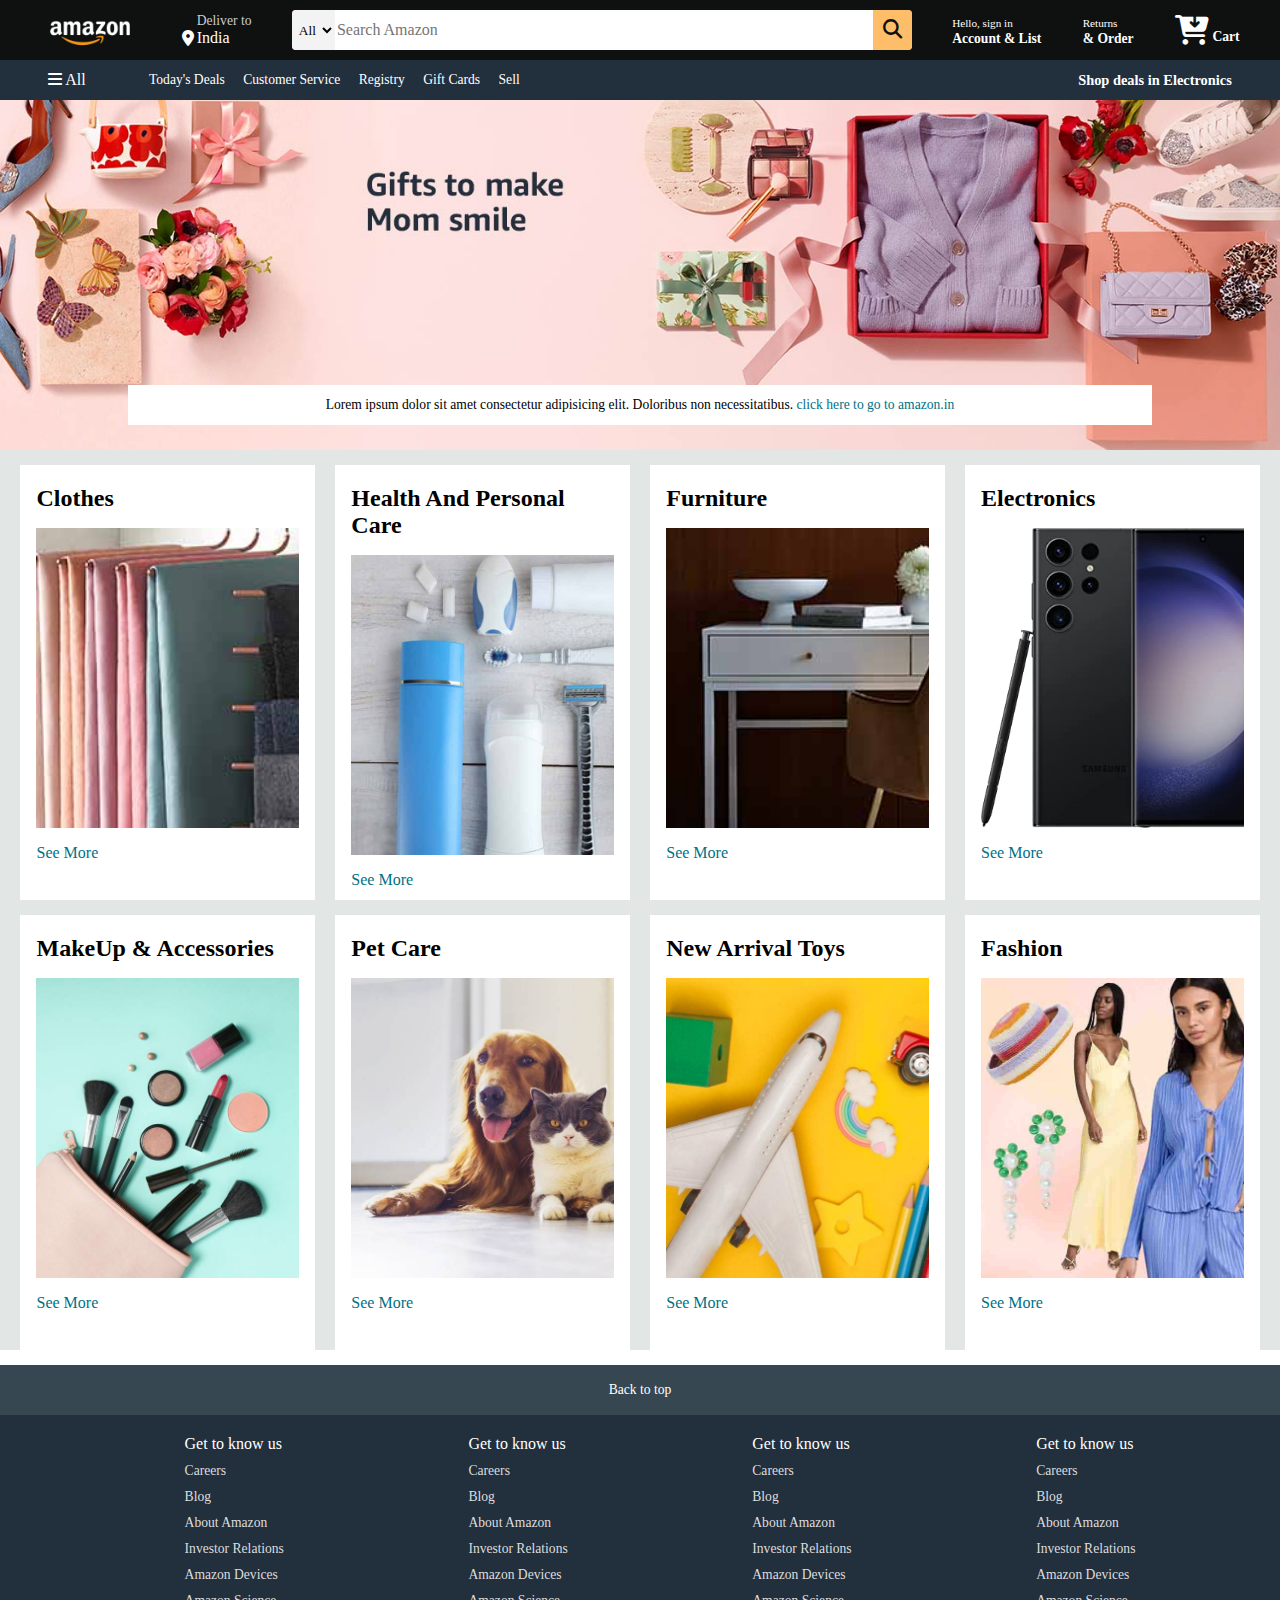
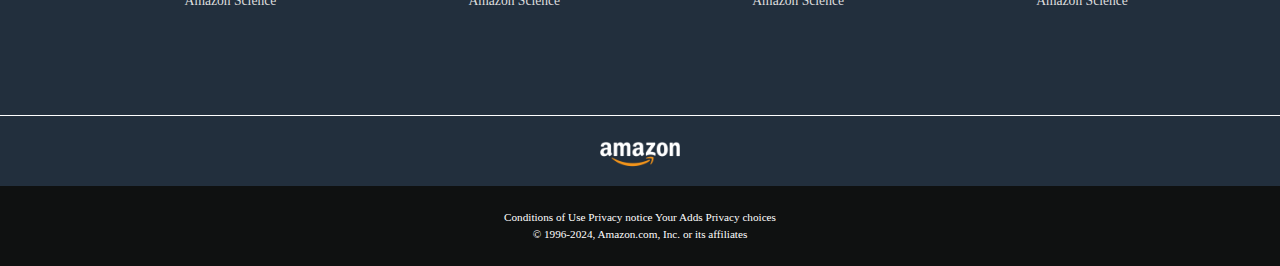
<file: Amazon clone/index.html>
<!DOCTYPE html>
 <html lang="en">
 <head>
    <meta charset="UTF-8">
    <meta name="viewport" content="width=device-width, initial-scale=1.0">
    <title>Amazon</title>
    <link rel="stylesheet" href="https://cdnjs.cloudflare.com/ajax/libs/font-awesome/6.5.2/css/all.min.css">
    <link rel="stylesheet" href="style.css">
 </head>
 <body>
    <header>
        <div class="navbar">
            <div class="navlogo border">
                <div class="logo"></div>
            </div>

            <div class="navaddress border">
                <p class="a1">Deliver to</p>
                <div class="addicon">
                    <i class="fa-solid fa-location-dot"></i>
                    <p class="a2">India</p>
                </div>
            </div>

            <div class="navsearch">
                <select class="searchselect">
                    <option>All</option>
                </select>
                <input placeholder="Search Amazon" class="searchinput">
                <div class="searchicon">
                    <i class="fa-solid fa-magnifying-glass"></i>
                </div>
            </div>

            <div class="navSignin border">
                <p><span>Hello, sign in</span></p>
                <p class="nav2">Account & List</p>
            </div>

            <div class="navRerturn border">
                <p><span>Returns</span></p>
                <p class="nav2">& Order</p>
            </div>

            <div class="navCart border">
                <i class="fa-solid fa-cart-arrow-down"></i>
                Cart
            </div>

        </div>

        <div class="panel">
            <div class="panelAll">
                <i class="fa-solid fa-bars"></i>
                All
            </div>
            <div class="panelOption">
                <p>Today's Deals</p>
                <p>Customer Service</p>
                <p>Registry</p>
                <p>Gift Cards</p>
                <p>Sell</p>
            </div>
            <div class="panelDeals">
                Shop deals in Electronics
            </div>
        </div>
    </header>

    <div class="heroSection">
        <div class="heroMsg">
            <p> Lorem ipsum dolor sit amet consectetur adipisicing elit. Doloribus non necessitatibus. <a>click here to go to amazon.in</a></p>
        </div>

    </div>

    <div class="shopSection">
        <div class="box1 box">
           <div class="boxContent">
            <h2>Clothes</h2>
            <div class="boxImg" style="background-image: url('box1_image.jpg');"></div>
            <p>See More</p>
           </div> 
        </div>
        <div class="box2 box">
            <div class="boxContent">
            <h2>Health And Personal Care</h2>
            <div class="boxImg" style="background-image: url('box2_image.jpg');"></div>
            <p>See More</p>
           </div>
        </div>
        <div class="box3 box">
            <div class="boxContent">
            <h2>Furniture</h2>
            <div class="boxImg" style="background-image: url('box3_image.jpg');"></div>
            <p>See More</p>
           </div>
        </div>
        <div class="box4 box">
            <div class="boxContent">
            <h2>Electronics</h2>
            <div class="boxImg" style="background-image: url('box4_image.jpg');"></div>
            <p>See More</p>
           </div>
        </div>
        <div class="box5 box">
            <div class="boxContent">
             <h2>MakeUp & Accessories</h2>
             <div class="boxImg" style="background-image: url('box5_image.jpg');"></div>
             <p>See More</p>
            </div> 
         </div>
         <div class="box6 box">
             <div class="boxContent">
             <h2>Pet Care</h2>
             <div class="boxImg" style="background-image: url('box6_image.jpg');"></div>
             <p>See More</p>
            </div>
         </div>
         <div class="box7 box">
             <div class="boxContent">
             <h2>New Arrival Toys</h2>
             <div class="boxImg" style="background-image: url('box7_image.jpg');"></div>
             <p>See More</p>
            </div>
         </div>
         <div class="box8 box">
             <div class="boxContent">
             <h2>Fashion</h2>
             <div class="boxImg" style="background-image: url('box8_image.jpg');"></div>
             <p>See More</p>
            </div>
         </div>
    </div>

    <footer>
        <div class="footPanel1">
            Back to top
        </div>

        <div class="footPanel2">
            <ul>
                <p>Get to know us</p>
                <a>Careers</a>
                <a>Blog</a>
                <a>About Amazon</a>
                <a>Investor Relations</a>
                <a>Amazon Devices</a>
                <a>Amazon Science</a>
            </ul>
            <ul>
                <p>Get to know us</p>
                <a>Careers</a>
                <a>Blog</a>
                <a>About Amazon</a>
                <a>Investor Relations</a>
                <a>Amazon Devices</a>
                <a>Amazon Science</a>
            </ul>
            <ul>
                <p>Get to know us</p>
                <a>Careers</a>
                <a>Blog</a>
                <a>About Amazon</a>
                <a>Investor Relations</a>
                <a>Amazon Devices</a>
                <a>Amazon Science</a>
            </ul>
            <ul>
                <p>Get to know us</p>
                <a>Careers</a>
                <a>Blog</a>
                <a>About Amazon</a>
                <a>Investor Relations</a>
                <a>Amazon Devices</a>
                <a>Amazon Science</a>
            </ul>
        </div>

        <div class="footPanel3">
            <div class="logo"></div>
        </div>
        <div class="footPanel4">
            <div class="pages">
                <a>Conditions of Use</a>
                <a>Privacy notice</a>
                <a>Your Adds Privacy choices</a>
            </div>
            <div class="copyright">
                © 1996-2024, Amazon.com, Inc. or its affiliates
            </div>
        </div>
    </footer>
 </body>
 </html>
</file>
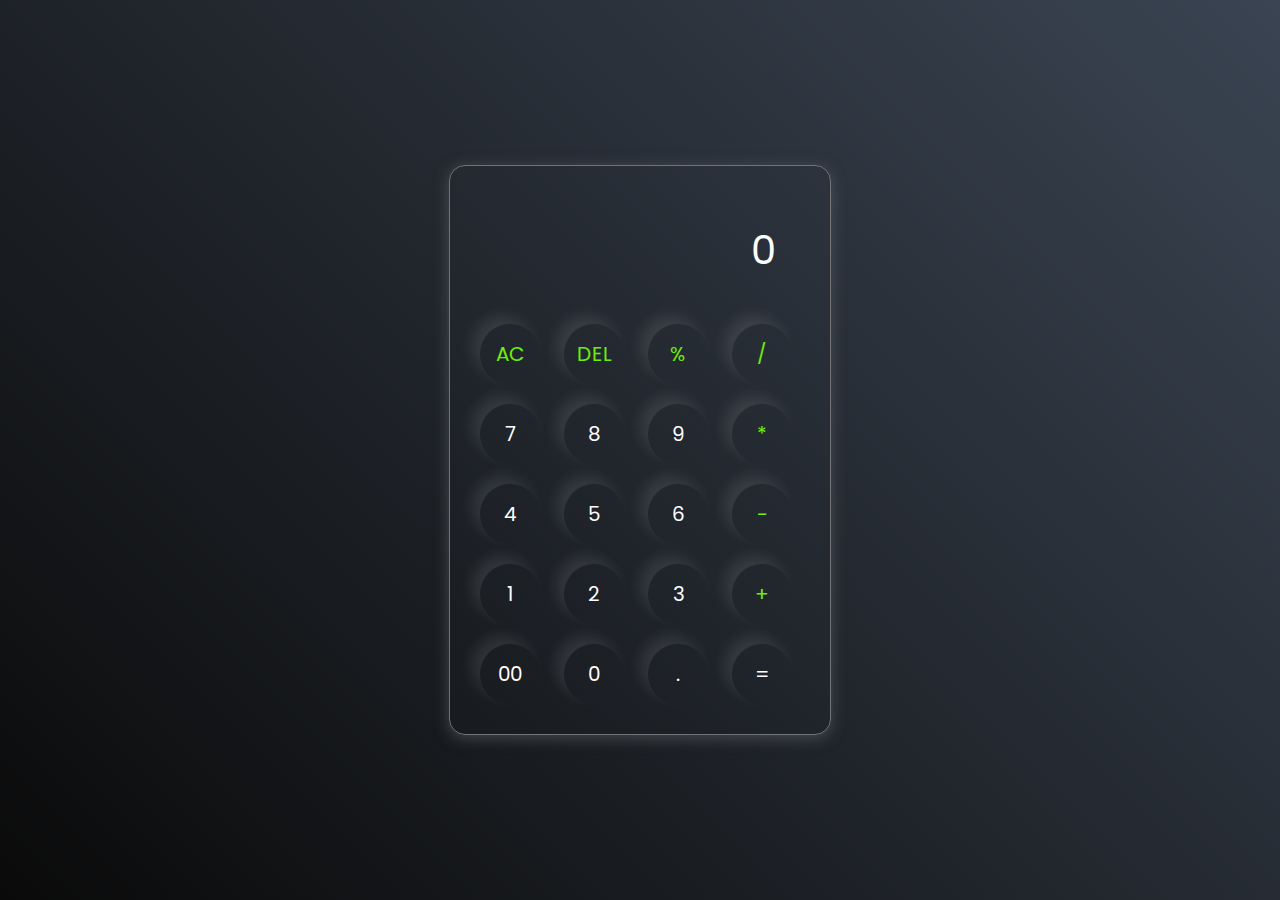
<file: calc/index.html>
<!DOCTYPE html>
<html lang="en">
<head>
    <meta charset="UTF-8">
    <meta name="viewport" content="width=device-width, initial-scale=1.0">
    <title>Calculator</title>
    <link rel="stylesheet" href="style.css">
</head>
<body>
    <div class="calculator">
        <input type="text" placeholder="0" id="inputBox">
        <div>
            <button class="operator">AC</button>
            <button class="operator">DEL</button>
            <button class="operator">%</button>
            <button class="operator">/</button>
        </div>
        <div>
            <button>7</button>
            <button>8</button>
            <button>9</button>
            <button class="operator">*</button>
        </div>
        <div>
            <button>4</button>
            <button>5</button>
            <button>6</button>
            <button class="operator">-</button>
        </div>
        <div>
            <button>1</button>
            <button>2</button>
            <button>3</button>
            <button class="operator">+</button>
        </div>
        <div>
            <button>00</button>
            <button>0</button>
            <button>.</button>
            <button class="equalBtnj">=</button>
        </div>
    </div>
    <script src="app.js"></script>
</body>
</html>
</file>
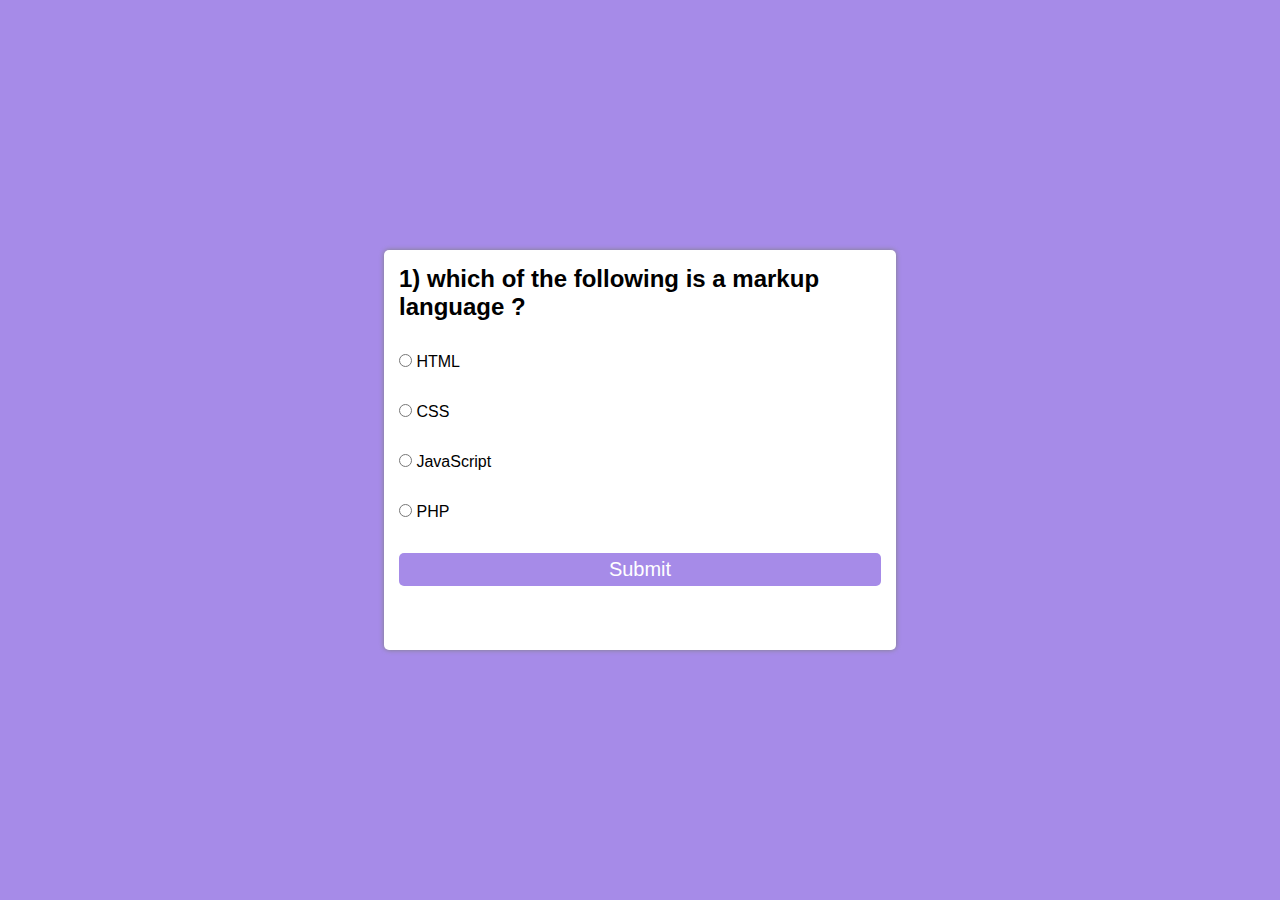
<file: Quiz App/index.html>
<!DOCTYPE html>
<html lang="en">
<head>
    <meta charset="UTF-8">
    <meta name="viewport" content="width=device-width, initial-scale=1.0">
    <title>Quiz Game</title>
    <link rel="stylesheet" href="style.css">
</head>
<body>
    <div class="main">
        <div id="box">
            <h2 id="quesBox">1) This is the dummy question</h2>
            <div class="row">
                <input class="Options" id="Option1" type="radio" value="a" name="Option">
                <label for="Option1">a) Option1</label>
            </div>
            <div class="row">
                <input class="Options" id="Option2" type="radio" value="b" name="Option">
                <label for="Option2">b) Option1</label>
            </div>
            <div class="row">
                <input class="Options" id="Option3" type="radio" value="c" name="Option">
                <label for="Option3">c) Option1</label>
            </div>
            <div class="row">
                <input class="Options" id="Option4" type="radio" value="d" name="Option">
                <label for="Option4">d) Option1</label>
            </div>
            <button class="btn" onclick="submitQuiz()">
                Submit
            </button>
        </div>
    </div>

    <script src="app.js"></script>
</body>
</html>
</file>
<file: Amazon clone/style.css>
*{
    margin: 0;
    font-family: Calibri;
    border: border-box;
}
.navbar {
    height: 60px;
    background-color: #0f1111;
    color: white;
    display: flex;
    align-items: center;
    justify-content: space-evenly;
}
.navlogo {
    height: 50px;
    width: 100px;
}
.logo {
    background-image: url("amazon_logo.png");
    background-size: cover;
    height: 50px;
    width: 100%;
}

.border {
    border: 1.5px solid transparent;
}

.border:hover {
    border: 1.5px solid white;
}
/**Box2**/

.a1 {
    color: #cccccc;
    font-size: 0.85rem;
    margin-left: 15px;
}

.a2 {
    font-size: 1rem;
    margin-left: 3px;
}

.addicon {
    display: flex;
    align-items: center;
}
/**BOx3 **/

.navsearch {
    display: flex;
    justify-content: space-evenly;
    background-color: pink;
    width: 620px;
    height: 40px;
    border-radius: 4px;
}

.searchselect {
    background-color: #f3f3f3;
    width: 50px;
    text-align: center;
    border-top-left-radius: 4px;
    border-bottom-left-radius: 4px;
    border: none;
}

.searchinput {
    width: 100%;
    font-size: 1rem;
    border: none;
}

.searchicon {
    width: 45px;
    display: flex;
    justify-content: center;
    align-items: center;
    font-size: 1.2rem;
    background-color: #febd68;
    border-top-right-radius: 4px;
    border-bottom-right-radius: 4px;
    color: #0f1111;
}
.navsearch:hover {
    border: 2px solid #febd68;

}
/* BOX4*/
span {
    font-size: 0.7rem;
}

.nav2 {
    font-size: 0.85rem;
    font-weight: 700;
}

/**Box 5**/
.navCart i {
    font-size: 30px;
}

.navCart {
    font-size: 0.85rem;
    font-weight: 700;
}

/**Panel**/

.panel {
    height: 40px;
    background-color: #222f3d;
    display: flex;
    color: white;
    align-items: center;
    justify-content: space-evenly;
}

.panelOption p {
    display: inline;
    margin-left: 15px;
}

.panelOption {
    width: 70%;
    font-size: 0.85rem;
}

.panelDeals {
    font-size: 0.9rem;
    font-weight: 900;
}

/** Hero Section **/

.heroSection {
    background-image: url("box9_image.jpg");
    background-size: cover;
    height: 350px;
    display: flex;
    justify-content: center;
    align-items: flex-end;

}

.heroMsg {
    background-color: white;
    color: black;
    height: 40px;
    display: flex;
    align-items: center;
    justify-content: center;
    font-size: 0.85rem;
    width: 80%;
    margin-bottom: 25px;
}

.heroMsg a {
    color: #007185;
}

/** shop section **/

.shopSection{
    display: flex;
    flex-wrap: wrap;
    justify-content: space-evenly;
    background-color: #e2e7e6;
}
.box {
    /**border: 2px solid black;**/
    height: 400px;
    width: 23%;
    background-color: white;
    padding: 20px 0px 15px;
    margin-top: 15px;
}

.boxImg {
    height: 300px;
    background-size: cover;
    margin-top: 1rem;
    margin-bottom: 1rem;
}

.boxContent {
    margin-left: 1rem;
    margin-right: 1rem;
}

.boxContent p {
    color: #007185;
}

/** Footer **/
footer {
    margin-top: 15px;
}

.footPanel1 {
    background-color: #374751;
    color: white;
    height: 50px;
    display: flex;
    justify-content: center;
    align-items: center;
    font-size: 0.85rem;
}

.footPanel2 {
    background-color: #222f3d;
    color: white;
    height: 300px;
    display: flex;
    justify-content: space-evenly;
}

ul {
    margin-top: 20px;
}

ul a {
    display: block;
    font-size: 0.85rem;
    margin-top: 10px;
    color: #dddddd;
}

.footPanel3 {
    background-color: #222f3d;
    color: white;
    border-top: 0.5px solid white;
    height: 70px;
    display: flex;
    justify-content: center;
    align-items: center;
}
.logo {
    background-image: url("amazon_logo.png");
    background-size: cover;
    height: 50px;
    width: 100px;
}
.footPanel4 {
    background-color: #0f1111;
    color: white;
    height: 80px;
    font-size: 0.7rem;
    text-align: center;
}

.pages {
    font-size: 0.7rem;
    text-align: center;
    padding-top: 25px;
}

.copyright {
    padding-top: 5px;
}
</file>
<file: calc/style.css>
@import url('https://fonts.googleapis.com/css2?family=Poppins:wght@500&display=swap');

* {
    margin: 0;
    padding: 0;
    box-sizing: border-box;
    font-family: "Poppins", sans-serif;
}

body {
    width: 100%;
    height: 100vh;
    display: flex;
    justify-content: center;
    align-items: center;
    background: linear-gradient(45deg,#0a0a0a, #3a4452);
}

.calculator {
    border: 1px solid #717377;
    padding: 20px;
    border-radius: 16px;
    background-color: transparent;
    box-shadow: 0px 3px 15px rgba(113, 115, 119, 0.5);
}

input {
    width: 320px;
    border: none;
    padding: 24px;
    margin: 10px;
    background: transparent;
    box-shadow: 0px 3px 15px rgbs(84,84,84,1.5);
    font-size: 40px;
    text-align: right;
    cursor: pointer;
    color: #ffffff;
}

input::placeholder{
    color: #ffffff;
}

button {
    border: none;
    width: 60px;
    height: 60px;
    margin: 10px;
    border-radius: 50%;
    background: transparent;
    color: #ffffff;
    font-size: 20px;
    box-shadow: -8px -8px 15px rgba(255,255,255,0.1);
    cursor: pointer;
}

.equalBtn{
    background-color: #fb7c14;
}

.operator {
    color: #6dee0a;
}
</file>
<file: Quiz App/style.css>
*{
    padding: 0;
    margin: 0;
    box-sizing: border-box;
}

@import url('https://fonts.googleapis.com/css2?family=Roboto&display=swap');

body {
    background-color: #A68BE8;
    font-family: "Roboto", sans-serif;
}

.main {
    width: 100%;
    height: 100vh;
    display: flex;
    justify-content: center;
    align-items: center;
}

#box {
    width: 40%;
    height: 400px;
    padding: 15px;
    box-shadow: 0px 0px 5px gray;
    background-color: white;
    border-radius: 5px;    
}

.row {
    width: 100%;
    margin: 2rem;
    margin-left: 0;
}

.btn {
    width: 100%;
    padding: 5px;
    font-size: 20px;
    color: white;
    border: none;
    border-radius: 5px;
    background: #A68BE8;
}
</file>
